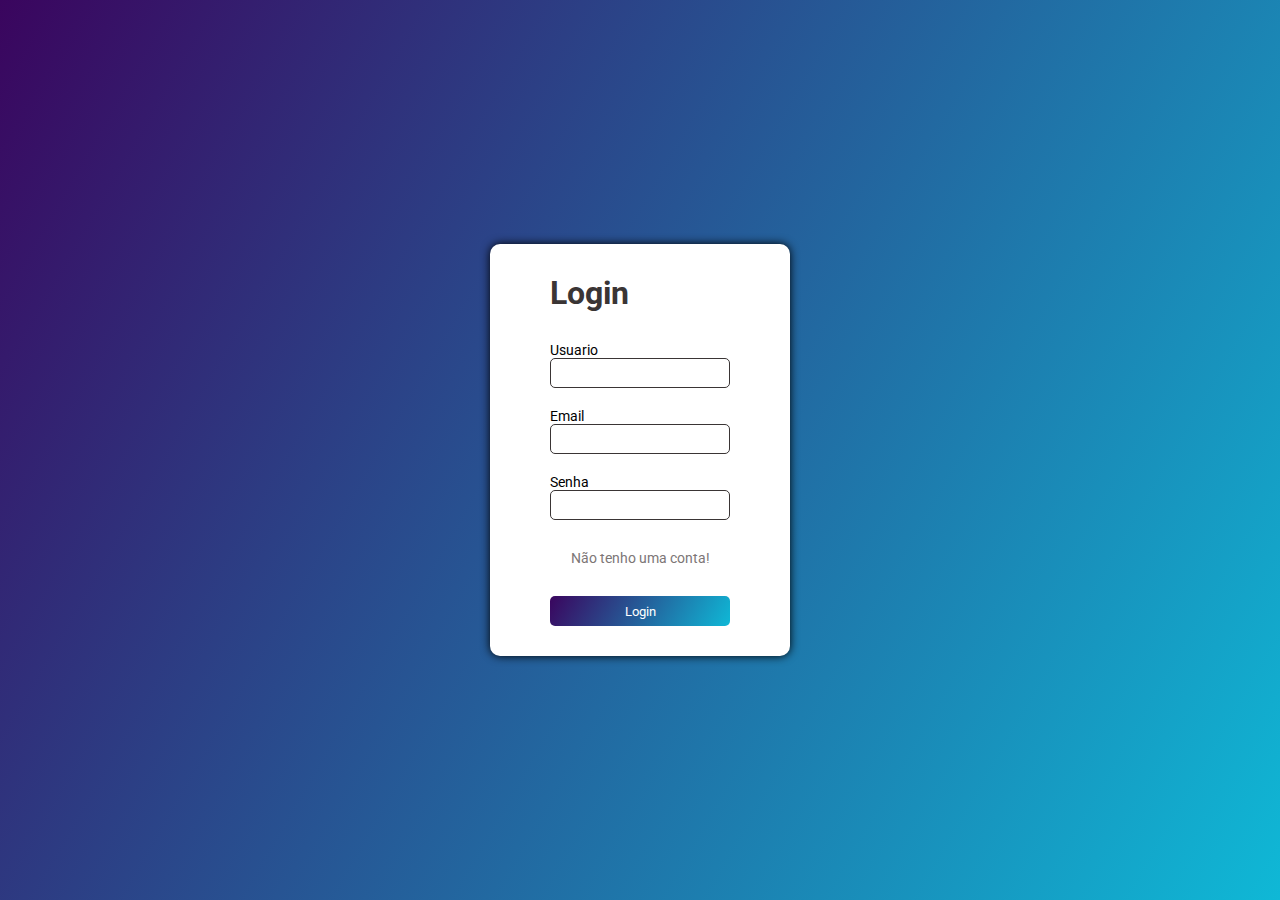
<file: index.html>
<!DOCTYPE html>
<html lang="en">
<head>
    <meta charset="UTF-8">
    <meta http-equiv="X-UA-Compatible" content="IE=edge">
    <meta name="viewport" content="width=device-width, initial-scale=1.0">
    <link rel="stylesheet" href="https://cdn.jsdelivr.net/npm/bootstrap-icons@1.10.2/font/bootstrap-icons.css" integrity="sha384-b6lVK+yci+bfDmaY1u0zE8YYJt0TZxLEAFyYSLHId4xoVvsrQu3INevFKo+Xir8e" crossorigin="anonymous">
    <link rel="stylesheet" href="css/style.css">
    <title>Tela de Login</title>
</head>
<body>
    <main class="container">
        <form class="formulario" id="formulario">
            
            <div class="titulo">
                <h1>Login</h1>
                <i class="bi bi-moon-fill" id="mododark"></i>
            </div>
            
            <div class="inputs">
                <div class="caixa-input">
                    <label for="Usuario">Usuario</label>
                    <div>
                        <i class="bi bi-person-fill"></i>
                        <input class="login-usuario" type="usuario">
                    </div>
                </div>
    
                <div class="caixa-input">
                    <label for="Email">Email</label>
                    <div>
                        <i class="bi bi-envelope-fill"></i>
                        <input class="login-email" type="email">
                    </div>
                </div>
                
                <div class="caixa-input">
                    <label for="Senha">Senha</label>
                    <div>
                        <i class="bi bi-lock-fill"></i>
                        <input class="login-senha" type="password">
                    </div>
                </div>
    
            </div>
            <div>
                <a class="esqueceu-senha" href="#">Não tenho uma conta!</a>
            </div>

            <button class="btn-login">Login</button>
        </form>
    </main>
    <script src="js/scripts.js"></script>
</body>
</html>
</file>
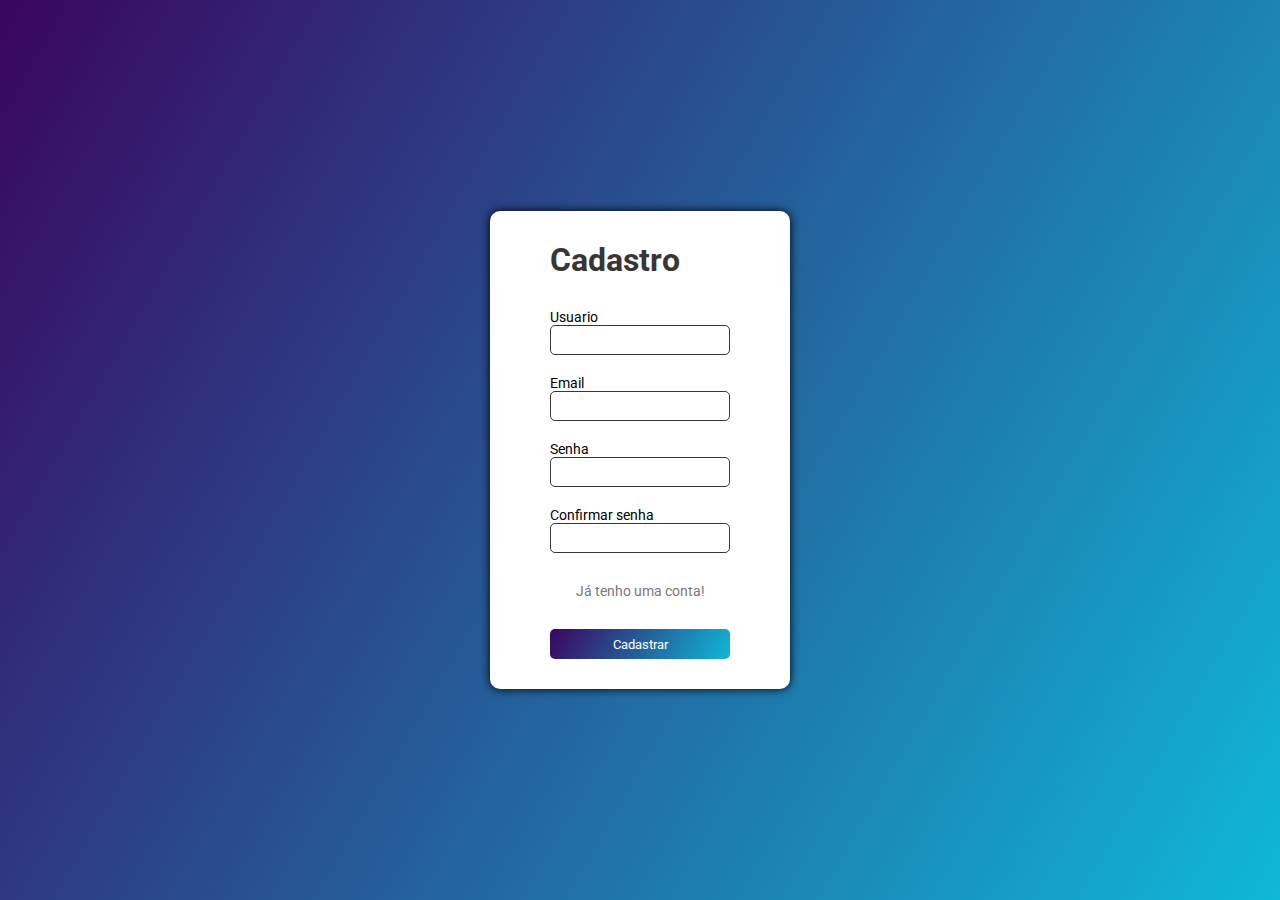
<file: cadastro.html>
<!DOCTYPE html>
<html lang="en">
<head>
    <meta charset="UTF-8">
    <meta http-equiv="X-UA-Compatible" content="IE=edge">
    <meta name="viewport" content="width=device-width, initial-scale=1.0">
    <link rel="stylesheet" href="https://cdn.jsdelivr.net/npm/bootstrap-icons@1.10.2/font/bootstrap-icons.css" integrity="sha384-b6lVK+yci+bfDmaY1u0zE8YYJt0TZxLEAFyYSLHId4xoVvsrQu3INevFKo+Xir8e" crossorigin="anonymous">
    <link rel="stylesheet" href="css/style.css">
    <title>Tela de Cadastro</title>
</head>
<body>
    <main class="container">
        <form class="formulario" id="formulario">
            
            <div class="titulo">
                <h1>Cadastro</h1>
                <i class="bi bi-moon-fill" id="mododark"></i>
            </div>
            
            <div class="inputs">
                <div class="caixa-input">
                    <label for="Usuario">Usuario</label>
                    <div>
                        <i class="bi bi-person-fill"></i>
                        <input class="login-usuario" type="usuario">
                    </div>
                </div>
    
                <div class="caixa-input">
                    <label for="Email">Email</label>
                    <div>
                        <i class="bi bi-envelope-fill"></i>
                        <input class="login-email" type="email">
                    </div>
                </div>
                
                <div class="caixa-input">
                    <label for="Senha">Senha</label>
                    <div>
                        <i class="bi bi-lock-fill"></i>
                        <input class="login-senha" type="password">
                    </div>
                </div>

                <div class="caixa-input">
                    <label for="Senha">Confirmar senha</label>
                    <div>
                        <i class="bi bi-lock-fill"></i>
                        <input class="login-senha" type="password">
                    </div>
                </div>
    
            </div>
            <div>
                <a class="esqueceu-senha" href="index.html">Já tenho uma conta!</a>
            </div>

            <button class="btn-login">Cadastrar</button>
        </form>
    </main>
    <script src="js/scripts.js"></script>
</body>
</html>
</file>
<file: css/style.css>
@import url('https://fonts.googleapis.com/css2?family=Roboto&display=swap');

* {
    margin: 0;
    padding: 0;
    box-sizing: border-box;
    font-family: 'Roboto', sans-serif;
    transition: 400ms;
}

.container {
    height: 100vh;
    width: 100%;
    background: linear-gradient(120deg, rgb(58, 5, 94), rgb(15, 184, 214));
    display: flex;
    align-items: center;
    justify-content: center;
}

.formulario {
    display: flex;
    flex-direction: column;
    background-color: white;
    border-radius: 10px;
    box-shadow: 0px 0px 10px 0px black;
    padding: 30px 60px;
    gap: 30px;
    transition: 400ms;
}

.titulo {
    display: flex;
    align-items: center;
    justify-content: space-between;
    text-align: center;
    color: rgb(58, 53, 53);
}


.inputs {
    display: flex;
    flex-direction: column;
    align-items: center;
    gap: 20px;
}

.caixa-input {
    width: 100%;
    font-size: 14px;
}

.caixa-input input {
    background: none;
    border: 1px solid rgb(58, 53, 53);
    border-radius: 5px;
    width: 100%;
    height: 30px;
    color: rgb(58, 53, 53);
    font-size: 14px;
}

.caixa-input input:focus {
    outline: none;
}

.esqueceu-senha {
    display: flex;
    justify-content: center;
    color: rgb(124, 118, 118);
    text-decoration: none;
    font-size: 14px;
}

.esqueceu-senha:hover {
    color: rgb(33, 33, 224);
    text-decoration: underline;
}

.btn-login {
    border: none;
    height: 30px;
    border-radius: 5px;
    cursor: pointer;
    background: linear-gradient(120deg, rgb(58, 5, 94), rgb(15, 184, 214));
    color: white;
}

.btn-login:hover {
    scale: 1.1;
    transition: 400ms;
}

.bi-person-fill {
    color: rgb(58, 53, 53);
    font-size: 20px;
}

.bi-envelope-fill {
    color: rgb(58, 53, 53);
    font-size: 20px;
}

.bi-lock-fill {
    color: rgb(58, 53, 53);
    font-size: 20px;
}

#mododark {
    cursor: pointer;
}

/* Modo dark */

.dark#formulario {
    background-color: rgb(58, 53, 53);
    transition: 400ms;
}

.dark * {
    color: white;
    transition: 400ms;
}

.dark .caixa-input input {
    color: white;
    border: 1px solid white;
    transition: 400ms;
}

.dark .esqueceu-senha {
    color: rgb(124, 118, 118);
}

.dark .esqueceu-senha:hover {
    color: rgb(33, 33, 224);
}
</file>
